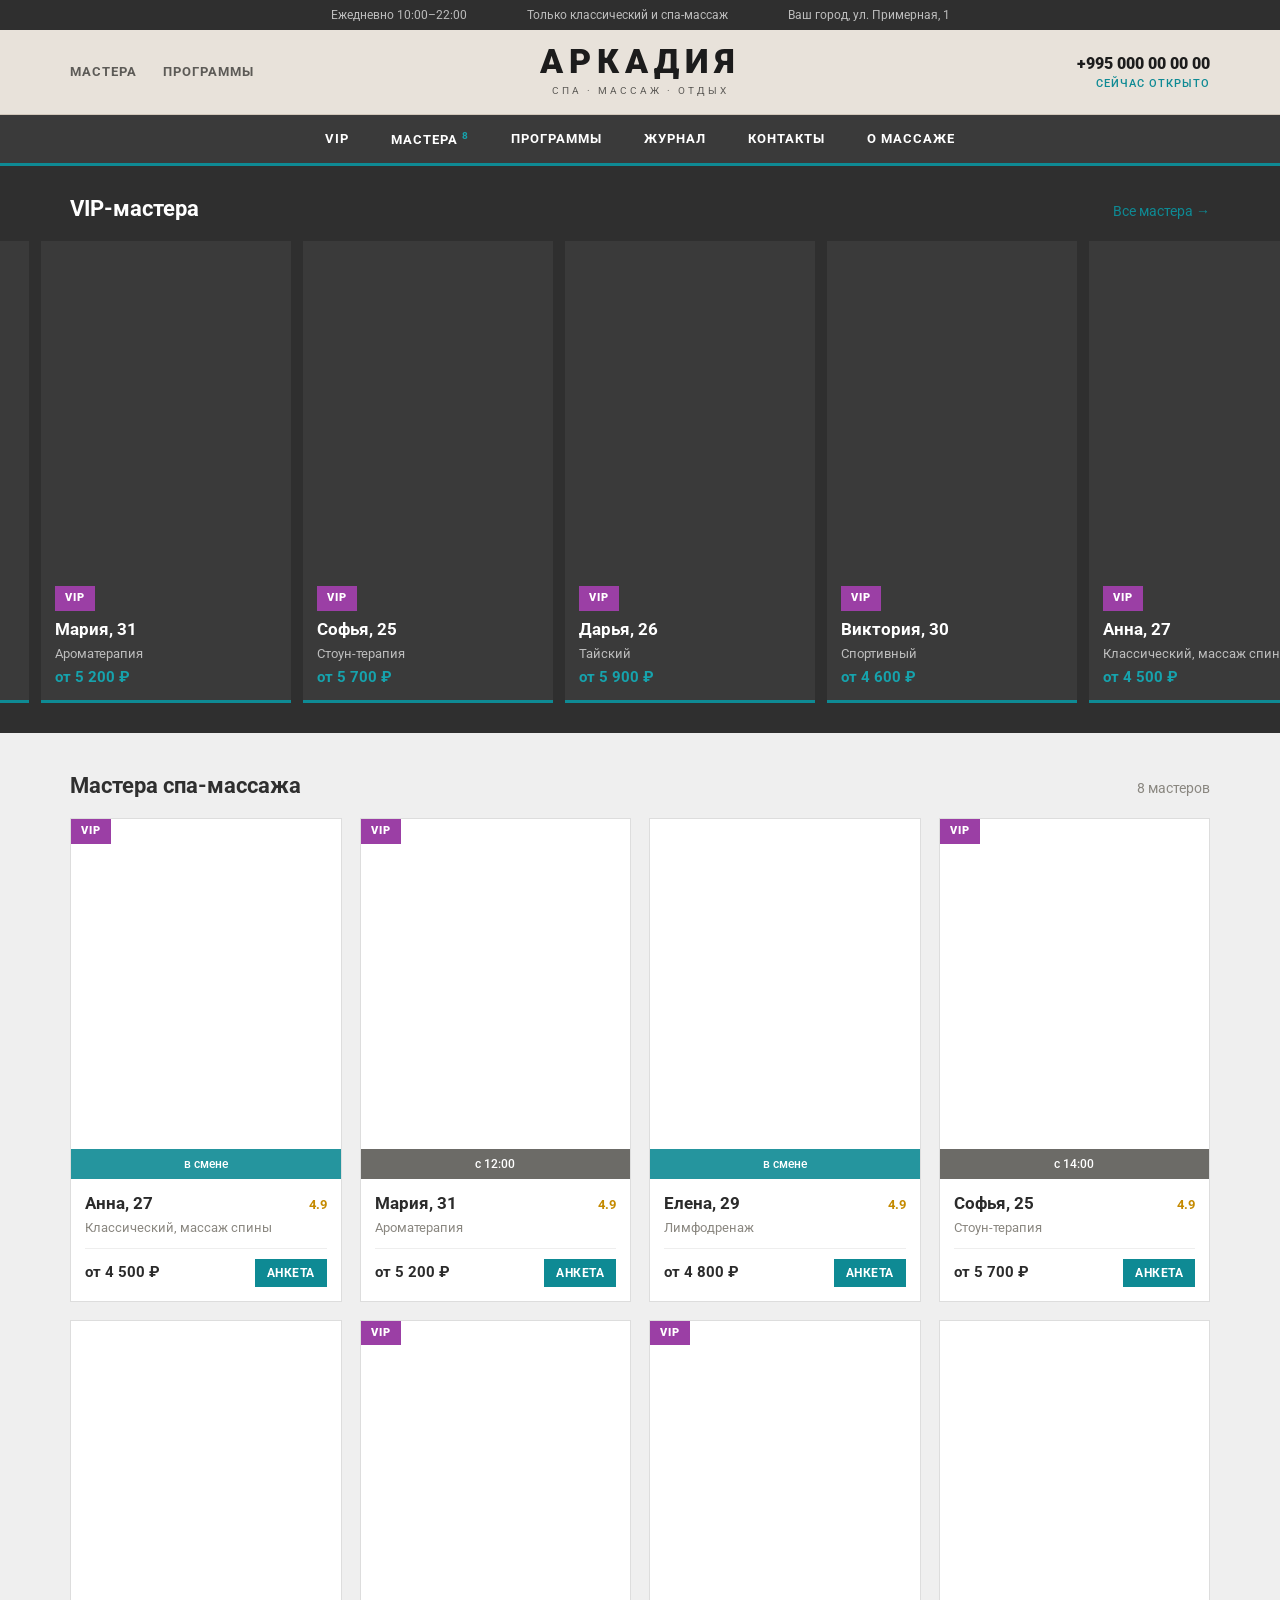
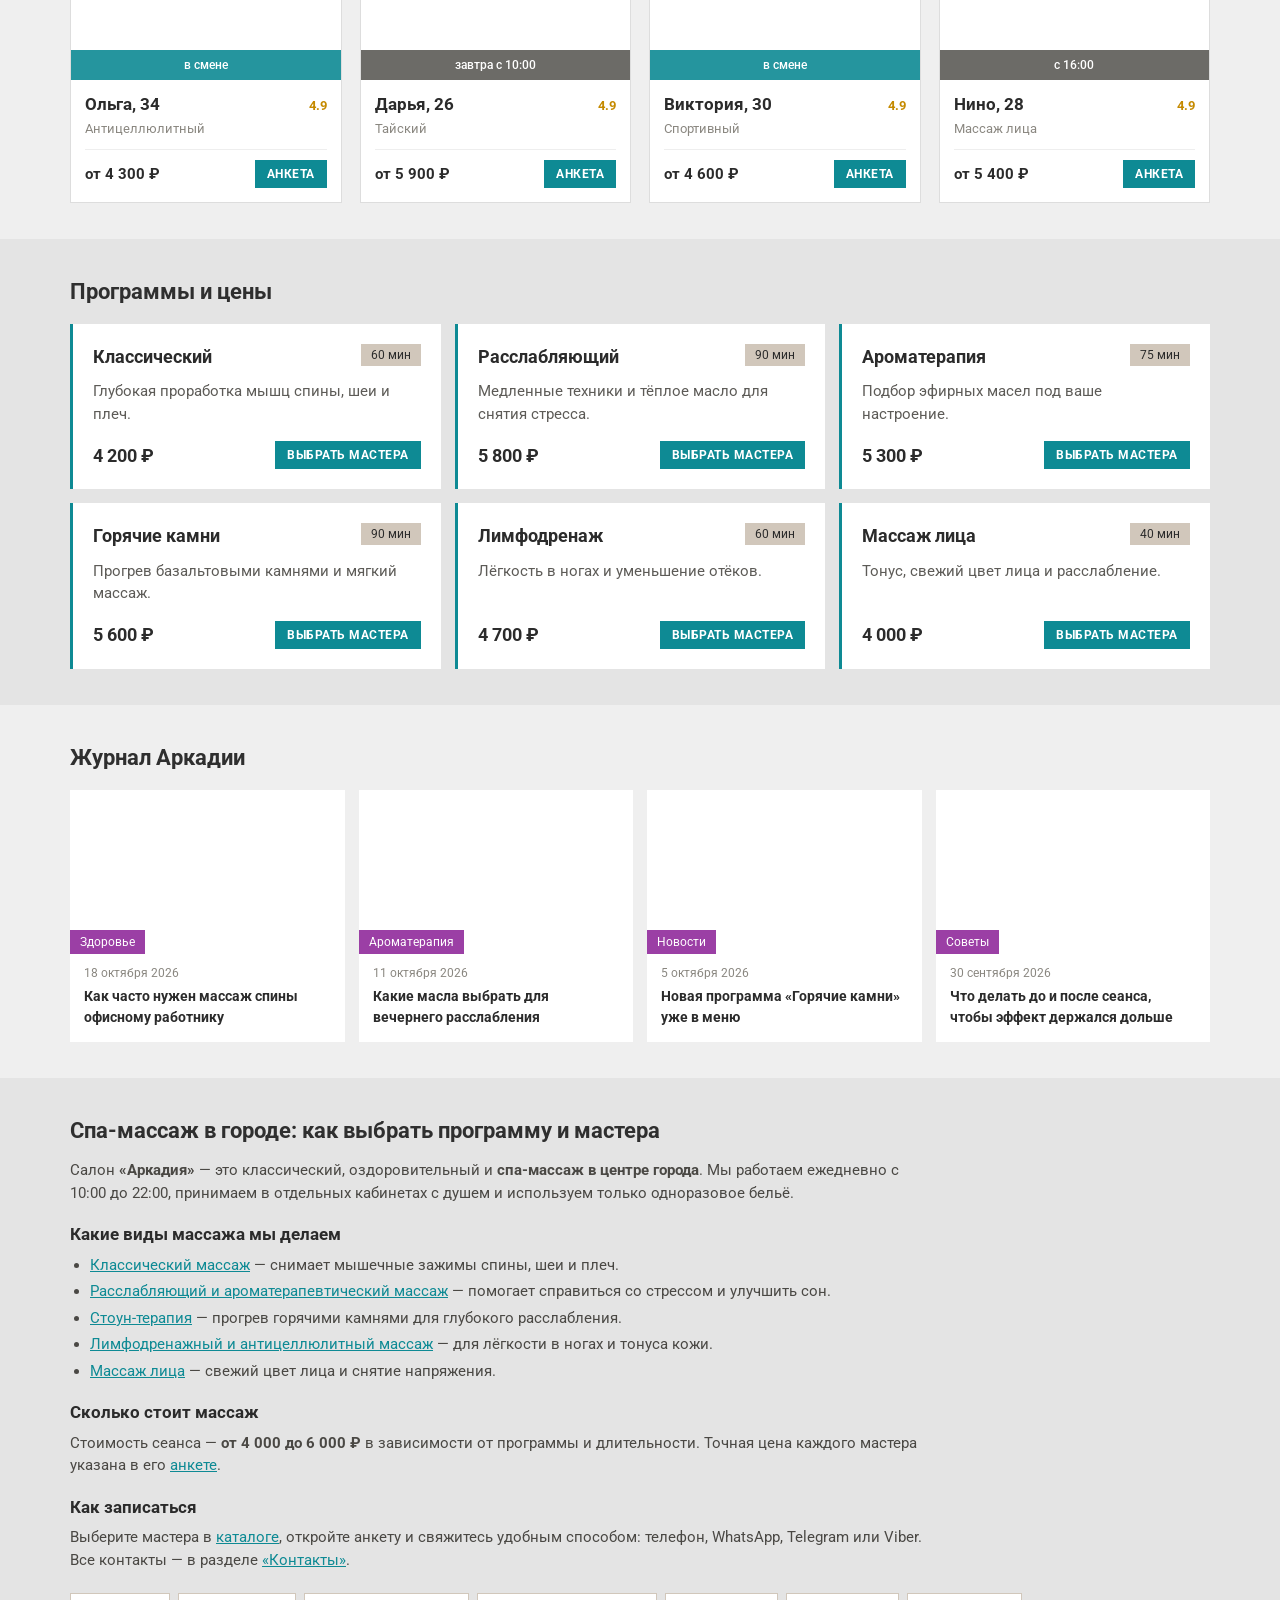
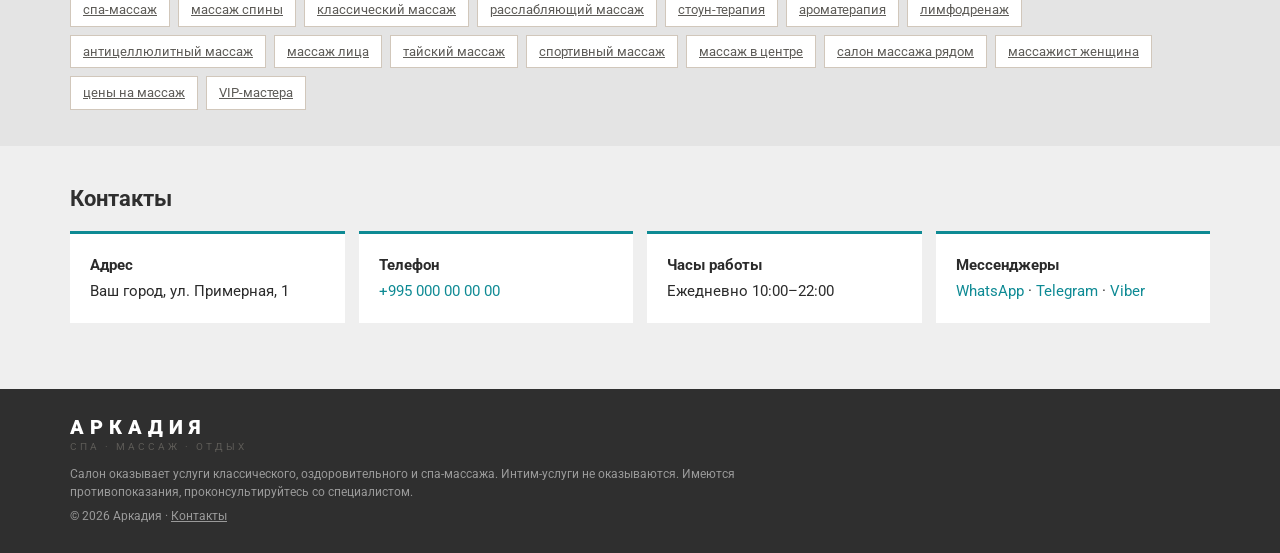
<file: index.html>
<!doctype html><html lang="ru"><head><meta charset="utf-8"><meta name="viewport" content="width=device-width,initial-scale=1">
<link rel="preconnect" href="https://fonts.googleapis.com"><link href="https://fonts.googleapis.com/css2?family=Roboto:wght@400;500;700;900&display=swap" rel="stylesheet"><link rel="stylesheet" href="style.css"><title>Спа-массаж в городе — салон «Аркадия»: мастера, цены, запись</title>
<meta name="description" content="Салон спа-массажа «Аркадия»: классический, расслабляющий, стоун-терапия, ароматерапия и массаж лица. 8 сертифицированных мастеров, цены от 4 000 ₽, ежедневно 10:00–22:00.">
<meta property="og:type" content="website"><meta property="og:title" content="Спа-массаж «Аркадия»"><meta property="og:description" content="Классический и спа-массаж, мастера и цены от 4 000 ₽."><meta property="og:url" content="https://ztim2008.github.io/massazh-don/"><meta property="og:image" content="https://images.unsplash.com/photo-1544161515-4ab6ce6db874?w=1200&h=630&fit=crop"><meta property="og:locale" content="ru_RU">
<link rel="canonical" href="https://ztim2008.github.io/massazh-don/">
<script type="application/ld+json">{"@context":"https://schema.org","@type":"HealthAndBeautyBusiness","name":"Аркадия","description":"Салон классического и спа-массажа","url":"https://ztim2008.github.io/massazh-don/","telephone":"+995000000000","priceRange":"4000–6000 RUB","image":"https://images.unsplash.com/photo-1544161515-4ab6ce6db874?w=1200","address":{"@type":"PostalAddress","streetAddress":"ул. Примерная, 1","addressLocality":"Ваш город","addressCountry":"GE"},"openingHoursSpecification":{"@type":"OpeningHoursSpecification","dayOfWeek":["Monday","Tuesday","Wednesday","Thursday","Friday","Saturday","Sunday"],"opens":"10:00","closes":"22:00"}}</script>
</head><body><div class="topbar"><div class="wrap"><span>Ежедневно 10:00–22:00</span><span>Только классический и спа-массаж</span><span>Ваш город, ул. Примерная, 1</span></div></div>
<header class="head"><div class="wrap">
 <nav class="hleft"><a href="index.html#masters">Мастера</a><a href="index.html#programs">Программы</a></nav>
 <a class="logo" href="index.html"><b>АРКАДИЯ</b><span>СПА · МАССАЖ · ОТДЫХ</span></a>
 <div class="hright"><a href="tel:+995000000000" class="hphone">+995 000 00 00 00<small>сейчас открыто</small></a></div>
</div></header>
<nav class="nav"><div class="wrap"><a href="index.html#vip">VIP</a><a href="index.html#masters">Мастера <sup>8</sup></a><a href="index.html#programs">Программы</a><a href="index.html#journal">Журнал</a><a href="index.html#contacts">Контакты</a><a href="index.html#seo">О массаже</a></div></nav>
<main>
<section class="vip" id="vip" aria-label="VIP-мастера"><div class="wrap"><div class="sh"><h2>VIP-мастера</h2><a href="#masters">Все мастера →</a></div></div><div class="vtrack" id="vtrack"><div class="vrow" id="vrow"></div></div></section>
<section class="sec" id="masters"><div class="wrap"><div class="sh"><h1 class="h2">Мастера спа-массажа</h1><span class="muted">8 мастеров</span></div><div class="mgrid" id="mrow"></div></div></section>
<section class="sec alt" id="programs"><div class="wrap"><div class="sh"><h2>Программы и цены</h2></div><div class="grid" id="prow"></div></div></section>
<section class="sec" id="journal"><div class="wrap"><div class="sh"><h2>Журнал Аркадии</h2></div><div class="jrow"><article class="jc"><div class="jimg" style="background-image:url(https://images.unsplash.com/photo-1600334129128-685c5582fd35?w=600&h=360&fit=crop&q=70)"><span class="tag">Здоровье</span></div><time>18 октября 2026</time><h3>Как часто нужен массаж спины офисному работнику</h3></article><article class="jc"><div class="jimg" style="background-image:url(https://images.unsplash.com/photo-1519823551278-64ac92734fb1?w=600&h=360&fit=crop&q=70)"><span class="tag">Ароматерапия</span></div><time>11 октября 2026</time><h3>Какие масла выбрать для вечернего расслабления</h3></article><article class="jc"><div class="jimg" style="background-image:url(https://images.unsplash.com/photo-1540555700478-4be289fbecef?w=600&h=360&fit=crop&q=70)"><span class="tag">Новости</span></div><time>5 октября 2026</time><h3>Новая программа «Горячие камни» уже в меню</h3></article><article class="jc"><div class="jimg" style="background-image:url(https://images.unsplash.com/photo-1544161515-4ab6ce6db874?w=600&h=360&fit=crop&q=70)"><span class="tag">Советы</span></div><time>30 сентября 2026</time><h3>Что делать до и после сеанса, чтобы эффект держался дольше</h3></article></div></div></section>
<section class="sec alt seo" id="seo"><div class="wrap"><article>
<h2>Спа-массаж в городе: как выбрать программу и мастера</h2>
<p>Салон <strong>«Аркадия»</strong> — это классический, оздоровительный и <strong>спа-массаж в центре города</strong>. Мы работаем ежедневно с 10:00 до 22:00, принимаем в отдельных кабинетах с душем и используем только одноразовое бельё.</p>
<h3>Какие виды массажа мы делаем</h3>
<ul><li><a href="#programs">Классический массаж</a> — снимает мышечные зажимы спины, шеи и плеч.</li><li><a href="#programs">Расслабляющий и ароматерапевтический массаж</a> — помогает справиться со стрессом и улучшить сон.</li><li><a href="#programs">Стоун-терапия</a> — прогрев горячими камнями для глубокого расслабления.</li><li><a href="#programs">Лимфодренажный и антицеллюлитный массаж</a> — для лёгкости в ногах и тонуса кожи.</li><li><a href="#programs">Массаж лица</a> — свежий цвет лица и снятие напряжения.</li></ul>
<h3>Сколько стоит массаж</h3>
<p>Стоимость сеанса — <strong>от 4 000 до 6 000 ₽</strong> в зависимости от программы и длительности. Точная цена каждого мастера указана в его <a href="#masters">анкете</a>.</p>
<h3>Как записаться</h3>
<p>Выберите мастера в <a href="#masters">каталоге</a>, откройте анкету и свяжитесь удобным способом: телефон, WhatsApp, Telegram или Viber. Все контакты — в разделе <a href="#contacts">«Контакты»</a>.</p>
</article><div class="tags" aria-label="Популярные запросы"><a href="#programs">спа-массаж</a><a href="#programs">массаж спины</a><a href="#programs">классический массаж</a><a href="#programs">расслабляющий массаж</a><a href="#programs">стоун-терапия</a><a href="#programs">ароматерапия</a><a href="#programs">лимфодренаж</a><a href="#programs">антицеллюлитный массаж</a><a href="#programs">массаж лица</a><a href="#masters">тайский массаж</a><a href="#masters">спортивный массаж</a><a href="#contacts">массаж в центре</a><a href="#contacts">салон массажа рядом</a><a href="#masters">массажист женщина</a><a href="#programs">цены на массаж</a><a href="#vip">VIP-мастера</a></div></div></section>
<section class="sec" id="contacts"><div class="wrap"><div class="sh"><h2>Контакты</h2></div><div class="contacts"><div class="card"><h3>Адрес</h3><p>Ваш город, ул. Примерная, 1</p></div><div class="card"><h3>Телефон</h3><p><a href="tel:+995000000000">+995 000 00 00 00</a></p></div><div class="card"><h3>Часы работы</h3><p>Ежедневно 10:00–22:00</p></div><div class="card"><h3>Мессенджеры</h3><p><a href="https://wa.me/995000000000">WhatsApp</a> · <a href="https://t.me/arkadia_spa_demo">Telegram</a> · <a href="viber://chat?number=%2B995000000000">Viber</a></p></div></div></div></section>
</main><footer class="foot"><div class="wrap"><div class="logo small"><b>АРКАДИЯ</b><span>СПА · МАССАЖ · ОТДЫХ</span></div><p>Салон оказывает услуги классического, оздоровительного и спа-массажа. Интим-услуги не оказываются. Имеются противопоказания, проконсультируйтесь со специалистом.</p><p class="copy">© 2026 Аркадия · <a href="index.html#contacts">Контакты</a></p></div></footer>
<script src="data.js"></script><script src="index.js"></script></body></html>
</file>
<file: style.css>
*{box-sizing:border-box;margin:0;padding:0;border-radius:0!important}html{scroll-behavior:smooth}body{font:15px/1.5 Roboto,Arial,sans-serif;color:#2b2b2b;background:#efefef;overflow-x:hidden}a{color:inherit;text-decoration:none}img{max-width:100%;display:block}
.wrap{max-width:1180px;margin:0 auto;padding:0 20px}h2,.h2{font-size:22px;color:#2f2f2f;font-weight:700}.muted{color:#8a8780;font-size:14px}
.topbar{background:#2f2f2f;color:#bdbdbd;font-size:12px}.topbar .wrap{display:flex;justify-content:center;gap:60px;padding:6px 20px}
.head{background:#e8e2da;border-bottom:1px solid #d1c7bb}.head .wrap{display:grid;grid-template-columns:1fr auto 1fr;align-items:center;height:84px}
.hleft{display:flex;gap:26px;font-size:13px;font-weight:700;text-transform:uppercase;letter-spacing:1px;color:#5d5b57}.hleft a:hover{color:#0e8a94}.hright{display:flex;justify-content:flex-end}
.logo{text-align:center;color:#1c1c1c}.logo b{display:block;font:900 34px/1 Roboto;letter-spacing:6px}.logo span{font-size:10px;letter-spacing:3px;color:#5d5b57}
.hphone{font-weight:900;font-size:16px;color:#1c1c1c;text-align:right}.hphone small{display:block;font-weight:500;font-size:11px;color:#0e8a94;text-transform:uppercase;letter-spacing:1px}
.nav{background:#3a3a3a;position:sticky;top:0;z-index:5;border-bottom:3px solid #0e8a94}.nav .wrap{display:flex;align-items:center;justify-content:center;gap:42px;height:48px}.nav a{color:#fff;font-weight:700;font-size:13px;text-transform:uppercase;letter-spacing:1px;white-space:nowrap}.nav a:hover{color:#16a3ad}.nav sup{color:#16a3ad;font-size:10px}
.btn{display:inline-block;background:#0e8a94;color:#fff;border:0;padding:12px 26px;font:700 14px Roboto;text-transform:uppercase;letter-spacing:.5px;cursor:pointer;text-align:center}.btn:hover{background:#0b737b}.btn.ghost{background:transparent;color:#0e8a94;box-shadow:inset 0 0 0 2px #0e8a94}.btn.sm{padding:7px 12px;font-size:12px}
.sec{padding:36px 0}.sec.alt{background:#e4e4e4}.sh{display:flex;justify-content:space-between;align-items:baseline;gap:10px;margin-bottom:16px}.sh a{color:#0e8a94;font-size:14px;white-space:nowrap}
.vip{background:#2f2f2f;padding:26px 0 30px}.vip h2{color:#fff}.vtrack{overflow-x:auto;scrollbar-width:none;-webkit-overflow-scrolling:touch}.vtrack::-webkit-scrollbar{display:none}.vrow{display:flex;gap:12px;padding:0 12px;width:max-content}
.vc{display:block;width:250px;flex:none;background:#3a3a3a;color:#fff;border-bottom:3px solid #0e8a94}.vimg{aspect-ratio:3/4;background:center/cover}.vb{padding:12px 14px;display:grid;gap:2px}.vb b{font-size:17px}.vb span:not(.badge){font-size:13px;color:#bdbdbd}.vb em{font-style:normal;font-weight:700;color:#16a3ad}.vb .badge{position:static;justify-self:start;margin-bottom:4px}.vc:hover .vimg{opacity:.9}
.mgrid{display:grid;grid-template-columns:repeat(4,1fr);gap:18px}
.mc{display:block;background:#fff;border:1px solid #ddd;transition:border-color .2s}.mc:hover{border-color:#0e8a94}.mimg{aspect-ratio:3/4;background:center/cover;position:relative}
.badge{position:absolute;top:0;left:0;background:#9b3fa5;color:#fff;font-size:11px;font-weight:900;letter-spacing:1px;padding:4px 10px}
.st{position:absolute;left:0;right:0;bottom:0;background:#5d5b57e6;color:#fff;font-size:12px;text-align:center;padding:6px;font-weight:500}.st.on{background:#0e8a94e6}
.mb{padding:12px 14px 14px}.mn{display:flex;justify-content:space-between;align-items:baseline;gap:6px}.mn b{font-size:17px}.mn span{color:#c58a00;font-size:13px;font-weight:700}.sp{display:block;font-size:13px;color:#8a8780;margin:2px 0 10px}.mf{display:flex;justify-content:space-between;align-items:center;border-top:1px solid #eee;padding-top:10px;gap:8px}.mf>span:first-child{font-weight:700;white-space:nowrap}
.grid{display:grid;grid-template-columns:repeat(3,1fr);gap:14px}.pc{background:#fff;padding:20px;display:flex;flex-direction:column;border-left:3px solid #0e8a94}.pt{display:flex;justify-content:space-between;gap:8px}.pt span{background:#d1c7bb;padding:2px 10px;font-size:12px;white-space:nowrap;height:max-content}.pc p{color:#5d5b57;margin:10px 0 16px;flex:1}.pp{display:flex;justify-content:space-between;align-items:center;gap:8px}.pp b{font-size:18px}
.jrow{display:grid;grid-template-columns:repeat(4,1fr);gap:14px}.jc{background:#fff}.jimg{aspect-ratio:5/3;background:center/cover;position:relative}.tag{position:absolute;left:0;bottom:0;background:#9b3fa5;color:#fff;font-size:12px;padding:3px 10px}.jc time{display:block;font-size:12px;color:#8a8780;padding:10px 14px 0}.jc h3{font-size:14px;padding:4px 14px 14px}
.seo article{max-width:860px}.seo h2{margin-bottom:12px}.seo h3{font-size:17px;margin:18px 0 6px}.seo p{color:#4a4844;margin-bottom:8px}.seo ul{padding-left:20px;color:#4a4844}.seo li{margin:4px 0}.seo a{color:#0e8a94;text-decoration:underline}
.tags{display:flex;flex-wrap:wrap;gap:8px;margin-top:22px}.tags a{background:#fff;border:1px solid #d1c7bb;padding:6px 12px;font-size:13px;color:#5d5b57}.tags a:hover{border-color:#0e8a94;color:#0e8a94}
.card{background:#fff;padding:20px;border-top:3px solid #0e8a94}.contacts{display:grid;grid-template-columns:repeat(4,1fr);gap:14px}.contacts h3{font-size:15px;margin-bottom:4px}.contacts a{color:#0e8a94}
.foot{background:#2f2f2f;color:#9a9a9a;padding:28px 0;font-size:12px;margin-top:30px}.foot .logo{text-align:left;margin-bottom:10px}.foot .logo b{color:#fff;font-size:20px}.foot p{margin-top:6px;max-width:720px}.copy a{text-decoration:underline}
/* profile */
#profile h2{margin:30px 0 12px}.crumbs{display:flex;justify-content:space-between;padding-top:18px;font-size:13px;color:#8a8780}.crumbs a{color:#0e8a94;font-weight:700}
.prof{display:grid;grid-template-columns:1.05fr 1fr;gap:36px;margin-top:14px}.gal #gmain{width:100%;aspect-ratio:4/5;object-fit:cover;background:#ddd}.thumbs{display:grid;grid-template-columns:repeat(5,1fr);gap:6px;margin-top:6px}.thumbs button{border:2px solid transparent;padding:0;cursor:pointer;background:none}.thumbs button.on{border-color:#0e8a94}.thumbs img{aspect-ratio:4/5;object-fit:cover;width:100%}
.badges{display:flex;flex-wrap:wrap;gap:6px}.badges .badge{position:static}.st2{background:#5d5b57;color:#fff;font-size:11px;font-weight:700;padding:4px 10px}.st2.on{background:#0e8a94}.demo{border:1px solid #c58a00;color:#c58a00;font-size:11px;padding:3px 9px}
.info h1{font-size:36px;margin:12px 0 2px}.lead{color:#8a8780}.facts{display:grid;grid-template-columns:1fr 1fr;gap:1px;background:#d1c7bb;border:1px solid #d1c7bb;margin:18px 0}.facts div{background:#fff;padding:10px 14px}.facts dt{font-size:12px;color:#8a8780;text-transform:uppercase;letter-spacing:1px}.facts dd{font-weight:700}
.pricebox{display:flex;align-items:baseline;gap:10px;margin-bottom:14px}.pricebox b{font-size:30px;color:#0e8a94}.cta{display:flex;gap:10px;flex-wrap:wrap}.info p{color:#4a4844}
.two-col{display:grid;grid-template-columns:1fr 1fr;gap:36px}.tbl{width:100%;border-collapse:collapse;background:#fff}.tbl td{padding:11px 14px;border-bottom:1px solid #eee}.tbl td:last-child{text-align:right;font-weight:700;white-space:nowrap}.tbl tr.off td{color:#aaa}
.revs{display:grid;grid-template-columns:repeat(3,1fr);gap:14px}.rev{background:#fff;padding:18px;border-left:3px solid #9b3fa5}.rev div{display:flex;justify-content:space-between}.stars{color:#c58a00}.rev p{margin-top:8px;color:#4a4844}
.clinks{display:grid;grid-template-columns:repeat(4,1fr);gap:1px;background:#d1c7bb;border:1px solid #d1c7bb}.clinks a{background:#fff;padding:16px;font-weight:700;color:#0e8a94;word-break:break-all}.clinks a:hover{background:#0e8a94;color:#fff}.clinks span{display:block;font-size:12px;color:#8a8780;font-weight:400;text-transform:uppercase;letter-spacing:1px}.clinks a:hover span{color:#e0f4f5}
.simsec{margin-top:34px}.simsec .sh h2{margin:0}
@media(max-width:1000px){.mgrid{grid-template-columns:repeat(3,1fr)}.jrow,.contacts,.clinks{grid-template-columns:1fr 1fr}.grid{grid-template-columns:1fr 1fr}}
@media(max-width:800px){.wrap{padding:0 14px}.topbar .wrap{gap:10px;font-size:10px;justify-content:space-between;padding:5px 14px}.topbar span:nth-child(3){display:none}
.head .wrap{grid-template-columns:1fr auto;height:60px}.hleft{display:none}.logo{text-align:left}.logo b{font-size:22px;letter-spacing:3px}.logo span{font-size:8px;letter-spacing:2px}.hphone{font-size:13px}.hphone small{font-size:9px}
.nav .wrap{justify-content:flex-start;gap:20px;overflow-x:auto;scrollbar-width:none;padding:0 14px}.nav .wrap::-webkit-scrollbar{display:none}.nav a{font-size:12px}
.vc{width:min(62vw,240px)}.vrow{gap:8px;padding:0 8px}
.mgrid{grid-template-columns:1fr 1fr;gap:8px}.mb{padding:8px 10px 10px}.mn b{font-size:14px}.mn span{font-size:12px}.sp{font-size:12px}.mf{flex-direction:column;align-items:stretch;gap:6px}
.grid,.contacts,.revs,.two-col,.prof{grid-template-columns:1fr}.jrow{grid-template-columns:1fr 1fr;gap:8px}.jc h3{font-size:13px;padding:4px 10px 10px}.jc time{padding:8px 10px 0}
.prof{gap:18px}.info h1{font-size:28px}.two-col{gap:0}.clinks{grid-template-columns:1fr 1fr}.crumbs span{display:none}.cta .btn{flex:1}}
@media(max-width:380px){.hphone{font-size:12px}.logo b{font-size:19px}.facts{grid-template-columns:1fr}}
@media(prefers-reduced-motion:reduce){html{scroll-behavior:auto}*{transition:none!important}}
</file>
